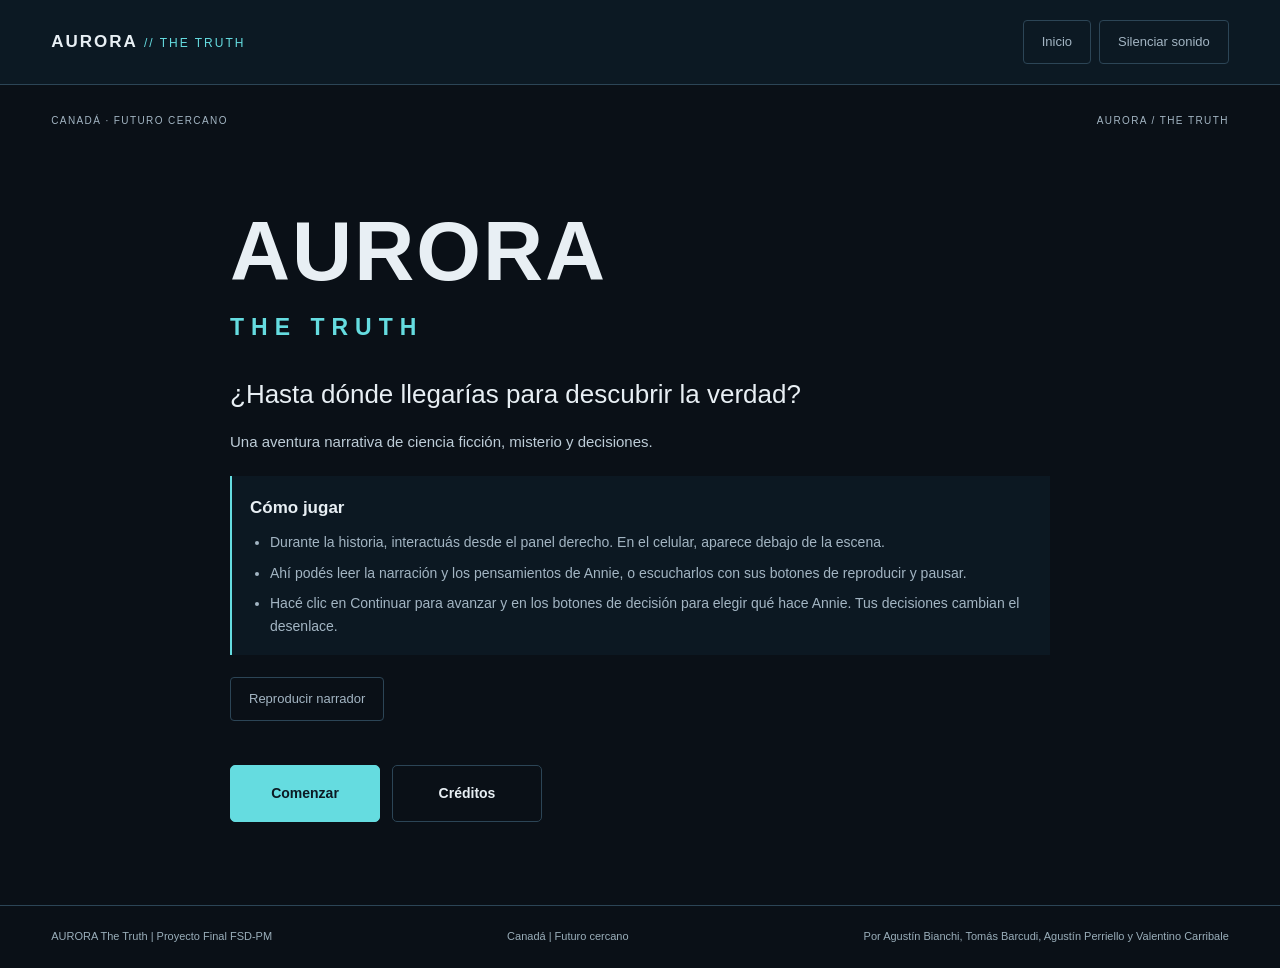
<file: index.html>
<!DOCTYPE html>
<html lang="es">
<head>
  <meta charset="UTF-8">
  <meta name="viewport" content="width=device-width, initial-scale=1.0">
  <meta name="theme-color" content="#0a1017">
  <title>AURORA: The Truth · Narración: elevenlabs.io</title>
  <link rel="stylesheet" href="css/style.css">
</head>
<body>
  <header class="cabecera">
    <h1>AURORA <span>// THE TRUTH</span></h1>
    <nav aria-label="Menú del juego">
      <button type="button" class="boton-menu" id="boton-inicio">Inicio</button>
      <button type="button" class="boton-menu" id="boton-sonido" aria-pressed="true">Silenciar sonido</button>
    </nav>
  </header>

  <main id="pantalla"></main>

  <footer>
    <p>AURORA The Truth | Proyecto Final FSD-PM</p>
    <p>Canadá | Futuro cercano</p>
    <p>Por Agustín Bianchi, Tomás Barcudi, Agustín Perriello y Valentino Carribale</p>
  </footer>

  <noscript>Para jugar a AURORA, activá JavaScript en tu navegador.</noscript>
  <script type="module" src="./js/app.js"></script>
</body>
</html>
</file>
<file: css/style.css>
/* Identidad visual y composición de AURORA. */
:root {
  --fondo: #0a1017;
  --panel: #101c27;
  --borde: #2c4556;
  --texto: #e8eff4;
  --secundario: #a3b5c3;
  --acento: #65dce0;
}

* {
  box-sizing: border-box;
}

body {
  margin: 0;
  color: var(--texto);
  background-color: var(--fondo);
  font-family: "Segoe UI", Arial, sans-serif;
  line-height: 1.6;
}

button {
  font: inherit;
  cursor: pointer;
}

h1, h2, h3, p {
  margin: 0;
}

.cabecera {
  display: flex;
  justify-content: space-between;
  align-items: center;
  gap: 20px;
  padding: 20px 4%;
  background-color: #0c1923;
  border-bottom: 1px solid var(--borde);
}

.cabecera h1 {
  font-size: 17px;
  letter-spacing: 2px;
}

.cabecera h1 span {
  color: var(--acento);
  font-size: 12px;
  font-weight: 400;
}

.boton-menu {
  padding: 8px 18px;
  border: 1px solid var(--borde);
  border-radius: 4px;
  background-color: transparent;
  color: var(--secundario);
  font-size: 13px;
}

main {
  max-width: 1440px;
  margin: 28px auto;
  padding: 0 4%;
  min-height: calc(100vh - 210px);
}

.tema-violeta {
  --acento: #bd8afa;
}

.tema-azul {
  --acento: #91aaff;
}

.tema-rojo {
  --acento: #e18f9b;
}

.encabezado-escena {
  display: flex;
  justify-content: space-between;
  gap: 16px;
  margin-bottom: 16px;
  color: var(--secundario);
  font-size: 10px;
  letter-spacing: 1.4px;
  text-transform: uppercase;
}

.contenido-escena {
  display: grid;
  grid-template-columns: 1.2fr 1fr;
  gap: 20px;
  align-items: stretch;
}

/* El escenario mantiene 16:9 y muestra las imágenes completas. */
.imagenes {
  position: relative;
  min-width: 0;
  min-height: 0;
  aspect-ratio: 16 / 9;
  align-self: start;
}

.escenario {
  position: absolute;
  inset: 0;
  background-color: #0d1822;
  border: 1px solid var(--borde);
  border-radius: 5px;
  overflow: hidden;
}

.personaje {
  position: absolute;
  bottom: 0;
  left: 5%;
  width: 40%;
  height: 95%;
  pointer-events: none;
}

.personaje.empleado {
  left: auto;
  right: 8%;
}

/* Primer plano en los GIF de NorthBio; el final de NovaSphere conserva su encuadre. */
.personaje.primer-plano {
  left: 0;
  width: 56%;
  height: 96%;
  overflow: hidden;
}

.personaje.empleado.primer-plano {
  left: auto;
  right: 0;
}

.escenario img,
.personaje img,
.personaje video,
.escenario video {
  display: block;
  width: 100%;
  height: 100%;
  object-fit: contain;
}

.escenario img {
  object-fit: contain;
}

.personaje.primer-plano img {
  position: absolute;
  top: -4%;
  left: 50%;
  width: auto;
  max-width: none;
  height: 310%;
  transform: translateX(-50%);
}

.instrucciones,
.sugerencia-final {
  padding: 18px;
  border-left: 2px solid var(--acento);
  background-color: #0c1822;
  color: var(--secundario);
  font-size: 14px;
}

.instrucciones {
  margin: 22px 0;
}

.instrucciones h3,
.sugerencia-final h3 {
  margin-bottom: 10px;
  color: var(--texto);
  font-size: 17px;
}

.instrucciones ul {
  margin: 0;
  padding-left: 20px;
}

.instrucciones li + li {
  margin-top: 8px;
}

.sugerencia-final p {
  margin-bottom: 14px;
}

.decision {
  display: flex;
  flex-direction: column;
  min-width: 0;
  padding: 34px;
  background-color: var(--panel);
  border: 1px solid var(--borde);
  border-radius: 5px;
}

.etiqueta {
  margin-bottom: 20px;
  color: var(--acento);
  font-size: 11px;
  font-weight: 600;
  letter-spacing: 2px;
}

.decision h2 {
  margin-bottom: 22px;
  font-size: 29px;
  font-weight: 600;
  line-height: 1.25;
  overflow-wrap: anywhere;
}

#titulo-escena:focus {
  outline: none;
}

#texto p {
  margin-bottom: 18px;
  color: var(--secundario);
  font-size: 15px;
}

#consecuencia:empty {
  display: none;
}

#consecuencia p {
  margin-bottom: 20px;
  padding-left: 13px;
  border-left: 2px solid var(--acento);
  color: var(--acento);
  font-size: 13px;
}

.opciones {
  display: flex;
  flex-direction: column;
  gap: 12px;
  margin-top: auto;
  padding-top: 14px;
}

.opciones h3 {
  margin-bottom: 8px;
  font-size: 19px;
  line-height: 1.4;
}

.opcion, .primario {
  width: 100%;
  padding: 17px 18px;
  border: 1px solid var(--borde);
  border-radius: 5px;
  color: var(--texto);
  background-color: #12232f;
  text-align: left;
  font-size: 14px;
  line-height: 1.5;
  transition: background-color 0.2s, border-color 0.2s;
}

.opcion::before {
  content: "";
  display: inline-block;
  width: 12px;
  height: 12px;
  margin-right: 12px;
  border: 1px solid var(--acento);
  border-radius: 50%;
  vertical-align: middle;
}

.opcion:hover {
  border-color: var(--acento);
  background-color: #1c3442;
}

.opcion:hover::before {
  background-color: var(--acento);
}

.primario {
  background-color: var(--acento);
  border-color: var(--acento);
  color: #0c1a23;
  font-weight: 600;
  text-align: center;
}

.primario:hover {
  background-color: var(--texto);
}

.boton-menu:hover {
  color: var(--texto);
  border-color: var(--acento);
}

button:focus-visible {
  outline: 2px solid var(--acento);
  outline-offset: 4px;
}

button:active {
  transform: translateY(1px);
}

/* El inicio conserva su composición tipográfica, sin cuadros de recursos vacíos. */
.vista-inicio .contenido-escena {
  grid-template-columns: 1fr 1.1fr;
  gap: 45px;
}

.vista-inicio .decision {
  order: -1;
  padding: 55px 0;
  border: none;
  background-color: transparent;
}

.vista-inicio h2 {
  order: 1;
  margin-bottom: 5px;
  font-size: clamp(46px, 6.5vw, 86px);
  font-weight: 600;
  letter-spacing: 2px;
}

.vista-inicio .etiqueta {
  order: 2;
  margin-bottom: 30px;
  font-size: 23px;
  letter-spacing: 7px;
}

.vista-inicio #texto {
  order: 3;
}

.vista-inicio #texto p:first-child {
  color: var(--texto);
  font-size: 26px;
  line-height: 1.4;
}

.vista-inicio .opciones {
  order: 4;
  flex-direction: row;
  flex-wrap: wrap;
  margin-top: 12px;
}

.vista-inicio .primario {
  width: auto;
  min-width: 150px;
}

#creditos, #reiniciar {
  color: var(--texto);
  background-color: transparent;
  border-color: var(--borde);
}

#creditos:hover, #reiniciar:hover {
  border-color: var(--acento);
  background-color: #20303e;
}

.vista-creditos .contenido-escena {
  display: block;
  max-width: 650px;
  margin: auto;
}

.vista-creditos .imagenes {
  display: none;
}

footer {
  display: flex;
  justify-content: space-between;
  gap: 15px;
  padding: 22px 4%;
  color: #9aaeba;
  border-top: 1px solid var(--borde);
  font-size: 11px;
}

/* Los dos efectos de interfaz se conservan: hover/foco y aparición de pantalla. */
.vista {
  animation: aparecer 0.3s ease-out;
}

@keyframes aparecer {
  from { opacity: 0; }
  to { opacity: 1; }
}

@media (max-width: 900px) {
  .contenido-escena, .vista-inicio .contenido-escena {
    grid-template-columns: 1fr;
    gap: 18px;
  }

  .decision {
    padding: 26px;
  }

  .vista-inicio .decision {
    padding: 25px 0;
  }

  .vista-inicio h2 {
    font-size: 68px;
  }
}

@media (max-width: 480px) {
  .cabecera {
    padding: 16px;
    gap: 10px;
  }

  .cabecera h1 {
    font-size: 13px;
    letter-spacing: 1px;
  }

  .cabecera h1 span {
    display: block;
    margin-top: 3px;
    font-size: 9px;
  }

  .encabezado-escena p:last-child {
    display: none;
  }

  .decision {
    padding: 24px 20px;
  }

  .decision h2 {
    font-size: 25px;
  }

  .vista-inicio h2 {
    font-size: clamp(43px, 14vw, 62px);
  }

  .vista-inicio .etiqueta {
    font-size: 18px;
  }

  .vista-inicio #texto p:first-child {
    font-size: 23px;
  }

  .vista-inicio .primario {
    flex: 1;
    min-width: 120px;
  }

  footer {
    flex-direction: column;
  }
}

@media (prefers-reduced-motion: reduce) {
  .vista {
    animation: none;
  }

  button {
    transition: none;
  }
}

/* Controles permanentes de inicio y música de fondo. */
.cabecera nav {
  display: flex;
  gap: 8px;
}

@media (max-width: 480px) {
  .boton-menu {
    padding: 8px 10px;
    font-size: 11px;
  }
}

/* Oculta los recursos y controles que no corresponden a la escena. */
[hidden] {
  display: none !important;
}

.contenido-escena.sin-recursos,
.vista-inicio .contenido-escena.sin-recursos {
  grid-template-columns: 1fr;
  max-width: 820px;
  margin-inline: auto;
}

.cinematica-pendiente {
  height: 100%;
  display: flex;
  flex-direction: column;
  justify-content: center;
  gap: 10px;
  padding: 24px;
  text-align: center;
  color: var(--secundario);
  background: radial-gradient(ellipse at center, #193342, #0d1822);
}

.controles-narracion {
  margin: 0 0 18px;
}

#estado-audio {
  margin-top: 8px;
  font-size: 12px;
  color: var(--secundario);
}

#estado-audio:empty {
  display: none;
}

.cabecera nav {
  flex-wrap: wrap;
  justify-content: flex-end;
}

.boton-menu {
  min-height: 44px;
}

#texto p {
  color: #bdccd7;
}

@media (max-width: 480px) {
  main {
    padding-inline: 16px;
    margin-top: 18px;
  }

  .cabecera h1 {
    flex-shrink: 0;
  }

  .cabecera nav {
    gap: 4px;
  }
}

/* La voz interior se integra al panel narrativo y conserva el flujo de lectura. */
.voz-interior {
  margin: 6px 0 24px;
  padding: 20px;
  border-left: 2px solid var(--acento);
  background-color: #0c1822;
  overflow-wrap: anywhere;
}

.voz-interior .etiqueta {
  margin-bottom: 8px;
  font-size: 10px;
}

.voz-interior h3 {
  margin-bottom: 8px;
  font-size: 17px;
  line-height: 1.4;
}

.emocion-annie {
  margin-bottom: 14px;
  color: var(--acento);
  font-size: 12px;
}

#pensamiento-annie {
  margin-bottom: 18px;
  color: var(--texto);
  font-size: 15px;
  line-height: 1.8;
}

.estado-voz {
  margin-top: 8px;
  color: var(--secundario);
  font-size: 12px;
}

.estado-voz:empty { display: none; }
button:disabled { cursor: default; opacity: 0.6; }
.vista-inicio .controles-narracion { order: 4; }
.vista-inicio .opciones { order: 5; }

.vista-tiempo .contenido-escena {
  display: block;
  max-width: 820px;
  margin-inline: auto;
}

.vista-tiempo .imagenes { display: none; }
.vista-tiempo .decision { padding: clamp(28px, 6vw, 64px); }
.vista-tiempo h2 { font-size: clamp(30px, 5vw, 48px); }
.vista-tiempo .etiqueta { letter-spacing: 3px; }

@media (max-width: 480px) {
  .voz-interior { padding: 16px; }
  #pensamiento-annie { font-size: 14px; }
}

.momento-historia { margin-bottom: 14px; color: var(--secundario); font-size: 12px; }
</file>
